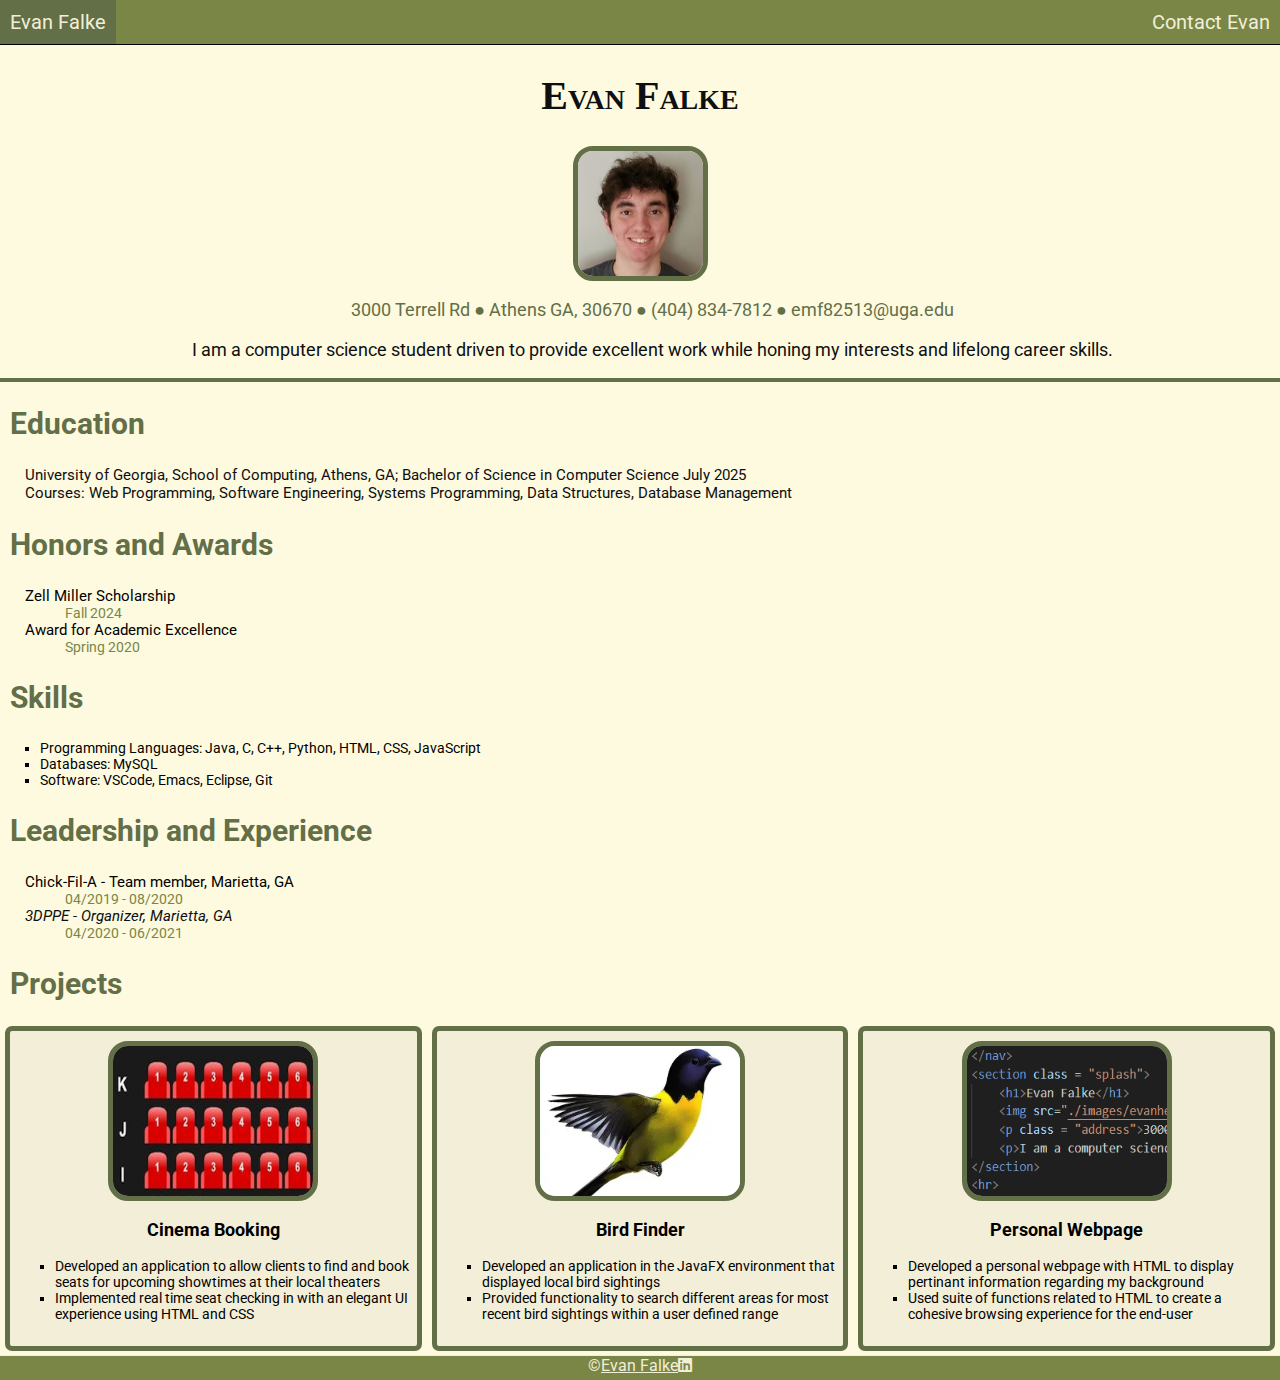
<file: index.html>
<!DOCTYPE html>
<html lang="en">
    <head>
    <title>Evan Falke</title>
    <link rel="stylesheet" href="https://cdnjs.cloudflare.com/ajax/libs/font-awesome/6.0.0-beta3/css/all.min.css">
    <link rel="stylesheet" href="css/style_template.css">
    <link rel="preconnect" href="https://fonts.googleapis.com">
    <link rel="preconnect" href="https://fonts.gstatic.com" crossorigin>
    <link href="https://fonts.googleapis.com/css2?family=Roboto:ital,wght@0,100..900;1,100..900&display=swap" rel="stylesheet">
    </head>
    <body>
        <div id="page-container">
        <div id="content-wrap">
        <nav>
            <p class = "head"><a>Evan Falke</a></p>
            <p><a href="./contact.html">Contact Evan</a></p>
        </nav>
        <section class = "splash">
            <h1>Evan Falke</h1>
            <img src="./images/evanheadshot.jpg" alt="Evan's Headshot" style="inline-size:125px;block-size:125px;">   
            <p class = "address">3000 Terrell Rd &#9679; Athens GA, 30670 &#9679; (404) 834-7812 &#9679; emf82513@uga.edu </p>
            <p>I am a computer science student driven to provide excellent work while honing my interests and lifelong career skills.</p>
        </section>
        <hr>
        <section>
            <h2>Education</h2>
            <p>University of Georgia, School of Computing, Athens, GA; Bachelor of Science in Computer Science July 2025 <br>
            Courses: Web Programming, Software Engineering, Systems Programming, Data Structures, Database Management </p>
        </section>
        <section>
            <h2>Honors and Awards</h2>
            <dl>
                <dt>Zell Miller Scholarship</dt><dd>Fall 2024</dd>
                <dt>Award for Academic Excellence</dt><dd>Spring 2020</dd>
            </dl>
        </section>
        <section>
            <h2>Skills</h2>
            <ul>
                <li>Programming Languages: Java, C, C++, Python, HTML, CSS, JavaScript</li>
                <li>Databases: MySQL</li>
                <li>Software: VSCode, Emacs, Eclipse, Git </li>
            </ul>
        </section>
        <section>
            <h2>Leadership and Experience</h2>
            <dl>
                <dt>Chick-Fil-A - Team member, Marietta, GA</dt><dd>04/2019 - 08/2020</dd>
                <dt><a href="https://linktr.ee/3dppe">3DPPE - Organizer, Marietta, GA</a></dt><dd>04/2020 - 06/2021</dd>
            </dl>
        </section>
        <section>
            <h2>Projects</h2>
            <div class="three-col">
            <div class = "card">
                <img src="images/proj1.png" alt="Project 1" style ="inline-size: 200px; block-size: 150px;">
                <h3>Cinema Booking</h3>
                <ul>
                    <li>Developed an application to allow clients to find and book seats for upcoming showtimes at their local theaters</li>
                    <li>Implemented real time seat checking in with an elegant UI experience using HTML and CSS</li>
                </ul>
            </div>
            <div class = "card">
                <img src="images/proj2.png" alt="Project 2" style ="inline-size: 200px; block-size: 150px;">
                <h3>Bird Finder</h3>
                <ul>
                    <li>Developed an application in the JavaFX environment that displayed local bird sightings</li>
                    <li>Provided functionality to search different areas for most recent bird sightings within a user defined range</li>
                </ul>
            </div>
            <div class = "card">
                <img src="images/proj3.png" alt="Project 3" style ="inline-size: 200px; block-size: 150px;">
                <h3>Personal Webpage</h3>
                <ul>
                    <li>Developed a personal webpage with HTML to display pertinant information regarding my background</li>
                    <li>Used suite of functions related to HTML to create a cohesive browsing experience for the end-user</li>
                </ul>
            </div>  
            </div>
        </section>
    </div>
        <footer id="footer">
            &#169;
            <a href="./index.html">Evan Falke</a>
            <a href="https://www.linkedin.com/in/evanfalke1/"><i class="fab fa-linkedin"></i></a> 
        </footer>
       </div>
    </body>
</html>
</file>
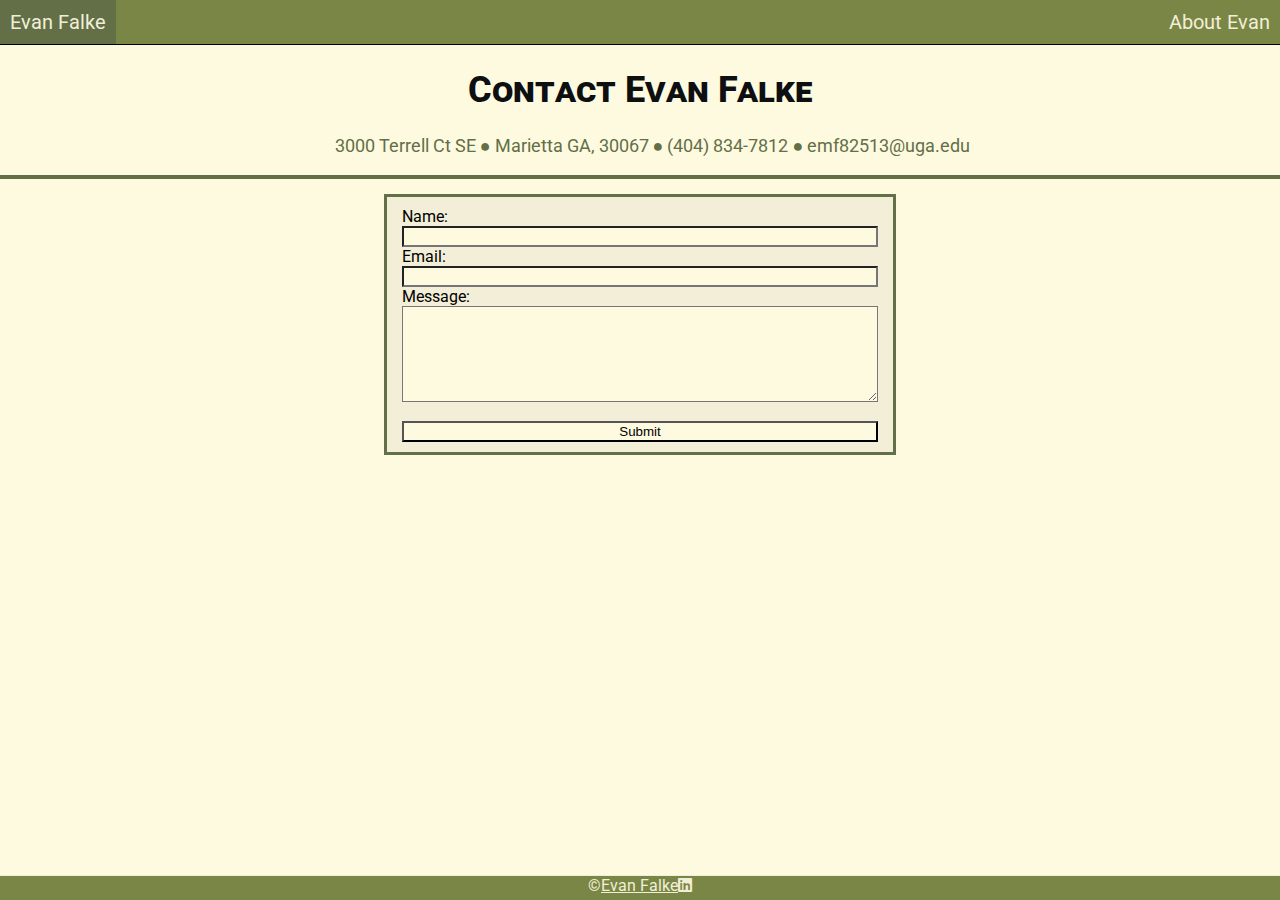
<file: contact.html>
<!DOCTYPE html>
<html lang="en">
    <head>
    <title>Contact Evan</title>
    <link rel="stylesheet"  href="https://cdnjs.cloudflare.com/ajax/libs/font-awesome/6.0.0-beta3/css/all.min.css">
    <link rel="stylesheet" href="css/style_template.css">
    </head>
    <body>
        <div id="page-container">
        <div id="content-wrap">
        <nav>
            <p class = "head"><a>Evan Falke</a></p>
            <p><a href="./index.html">About Evan</a></p>
        </nav>
        <section class="contactsplash">
            <h1>Contact Evan Falke</h1>
            <p>3000 Terrell Ct SE &#9679; Marietta GA, 30067 &#9679; (404) 834-7812 &#9679; emf82513@uga.edu </p>
        </section>
        <hr>
        <form class="one-col" action="https://formsubmit.co/3122440e173b18df4b8cdfb5d49e764e" method="POST">
            <label for="name">Name:</label>
            <input type="text" id="name" name="name">
            <input type="hidden" name="_captcha" value="false">
            <input type="hidden" name="_next" value="http://evanfalke.com/cv/thankyou.html">
            <label for="email">Email:</label>
            <input type="text" id="email" name="email">
            <label for="message">Message:</label>
            <textarea rows="6" id="message" name="message"></textarea>
            <br>
            <input type="submit" value="Submit">    
        </form>
        </div>
        <footer id="footer">
            &#169;
            <a href="./index.html">Evan Falke</a>
            <a href="https://www.linkedin.com/in/evanfalke1/"><i class="fab fa-linkedin"></i></a> 
        </footer>
    </div>
    </body>
</html>
</file>
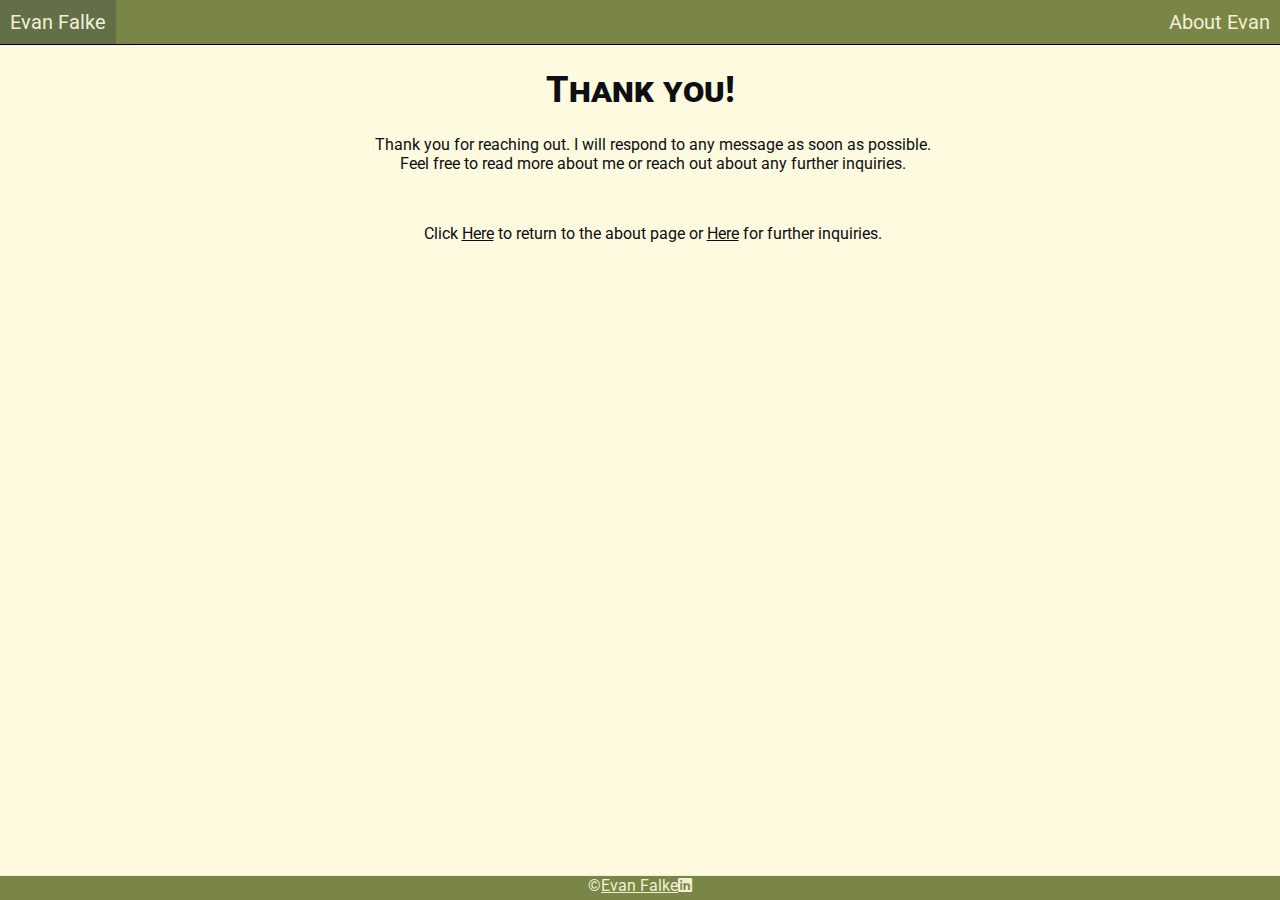
<file: thankyou.html>
<!DOCTYPE html>
<html lang="en">
    <head>
        <title>Thank you!</title>
        <link rel="stylesheet"  href="https://cdnjs.cloudflare.com/ajax/libs/font-awesome/6.0.0-beta3/css/all.min.css">
        <link rel="stylesheet" href="css/style_template.css">
    </head>
    <body>
        <div id="page-container">
        <div id="content-wrap">
        <nav>            
            <p class = "head"><a>Evan Falke</a></p>
            <p><a href="./index.html">About Evan</a></p>
        </nav>
        <section class="thankyousplash">
            <h1>Thank you!</h1>
            <p>Thank you for reaching out. I will respond to any message as soon as possible. <br> 
                Feel free to read more about me or reach out about any further inquiries.</p>
            <br>
            <p>Click <a href = "./index.html">Here</a> to return to the about page or <a href="./contact.html">Here</a> for further inquiries.</p>
        </section>
        </div>
        <footer id="footer">
            &#169;
            <a href="./index.html">Evan Falke</a>
            <a href="https://www.linkedin.com/in/evanfalke1/"><i class="fab fa-linkedin"></i></a> 
        </footer>
    </div>
    </body>
</html>
</file>
<file: css/style_template.css>
/* General Styles */
@import url('https://fonts.googleapis.com/css2?family=Roboto:ital,wght@0,100..900;1,100..900&display=swap');
@import url('https://fonts.googleapis.com/css2?family=Faculty+Glyphic&display=swap');

body {
    margin: 0;
    font-family: 'Roboto';
    background-color: #FEFAE0;
}

/* Nav Styles */
nav {
    background-color:#798645;
    display: flex;
    justify-content: space-between;
    border-block-end-style: solid;
    border-block-end-width: 1px;
}

nav p, nav a {
    font-size: 20px;
    margin: 0;
    display: block;
    text-align: center;
    inline-size:auto;
    block-size:auto;
    color: #F2EED7;
}

nav a {
    padding: 10px 10px 10px 10px;
    text-decoration: none;
}

nav a:hover {
    background-color: #626F47;
    color: #F2EED7;
}

.head a:hover {
    background-color: #626F47;
    color: #F2EED7;
}
/* Footer Styles */
footer {
    background-color: #798645;
    display: flex;
    color:#F2EED7;
    justify-content: center;
    border-block-start-style: solid;
    border-block-start-width: 1px;
}

footer a {
    display: block;
    color:#F2EED7;

}

footer a:hover {
    background-color: #626F47;
    color: #F2EED7;
}

/* Footer properties */
#page-container {
    position: relative;
    min-block-size: 100vh;
}

#content-wrap {
    padding-block-end: 1.5rem;
}
#footer {
    position:absolute;
    inset-block-end: 0;
    inline-size: 100%;
    block-size: 1.5rem;
}

/* Splash Section */
.splash {
    font-family: 'Roboto';
    font-size: 16px;

}

.splash h1 {
    font-family: 'Faculty+Glyph';
    font-size: 40px;
    font-variant: small-caps;
    font-weight:800;
    text-align: center;
    color: #0d0f11;
}
        
.splash img {
    border-style: solid;
    border-width: 5px;
    border-color: #626F47;
    border-radius: 20px;
    display:block;
    margin-inline-start: auto;
    margin-inline-end: auto;
}

.splash p {
    font-size: 18px;
    text-align: center;
}

.address {
    color: #626F47;
}

/* Horizontal Rules */
hr {
    border-style:solid;
    border-width: 2px;
    border-color:#626F47;   
}

/* Sections */
section {
    font-family: 'Roboto';
    font-size: 14px;
}

/* Section Headings */
section h2 {
    margin-inline-start:10px;
    font-size: 30px;
    color:#626F47;
}

/* Paragraph Styles */
section p {
    margin-inline-start:25px;
    color:#0d0f11;
    font-size: 15px;
}

/* link styles */
section a {
    color:#0d0f11;
    text-decoration:none;
    font-style: italic;
}
section a:hover {
    text-decoration: underline;
}

/* List Styles */
ul {
    list-style:square;
}

dl {
    display: grid;
    margin-inline-start:25px;
}
dl dt{
    font-size:15px;
}
dl dd{
    color:#798645;
}

/* Project Section */
.three-col {
    display: grid;
    grid-template-columns: auto auto auto;
    margin: 5px;
    gap: 10px;
}

.card {
    padding-block: 10px;
    padding-inline: 5px;
    border:#626F47;
    border-style: solid;
    border-width: 5px;
    border-radius: 7px;
    background-color: #F2EED7;
    box-shadow: #6b7075;
}
    
.card img {
    border-style: solid;
    border-width: 5px;
    border-color: #626F47;
    border-radius: 20px;
    display:block;
    margin-inline-start: auto;
    margin-inline-end: auto;
}

.card h3 {
    text-align: center;
    font-size: 18px;
}


/* Contact Page Styles */
.one-col {
    display: grid;
    margin-inline-start: 30%;
    margin-inline-end: 30%; 
    margin-block: 15px;
    align-items: center;
}

form {
    background-color: #F2EED7;
    border-style: solid;
    border-color: #626F47;
    padding-inline: 15px;
    padding-block: 10px;
}

form input, form textarea {
    background-color: #FEFAE0;
}

form input:focus, form textarea:focus {
    background-color: #FEFAE0;
}

form input:hover, form textarea:hover {
    background-color: #F2EED7;
}

form button {
    background-color: #F2EED7;
}

form button:hover {
    background-color: #F2EED7;
}

.contactsplash {
    font-family: 'Roboto';
    font-size: 16px;
}

.contactsplash h1 {
    font-size: 36px;
    font-variant: small-caps;
    font-weight:800;
    text-align: center;
    color: #0d0f11;
}

.contactsplash p {
    color: #626F47;
    font-size: 18px;
    text-align: center;
}

.thankyousplash {
    font-family: 'Roboto';
    font-size: 16px;
}

.thankyousplash h1 {
    font-size: 36px;
    font-variant: small-caps;
    font-weight:800;
    text-align: center;
    color: #0d0f11;
}

.thankyousplash p {
    color: #0d0f11;
    font-size: 16px;
    text-align: center;
}

.thankyousplash a {
    text-decoration: underline;
    font-style: normal;
}

.thankyousplash a:hover {
    color: #6b7075;
}
</file>
